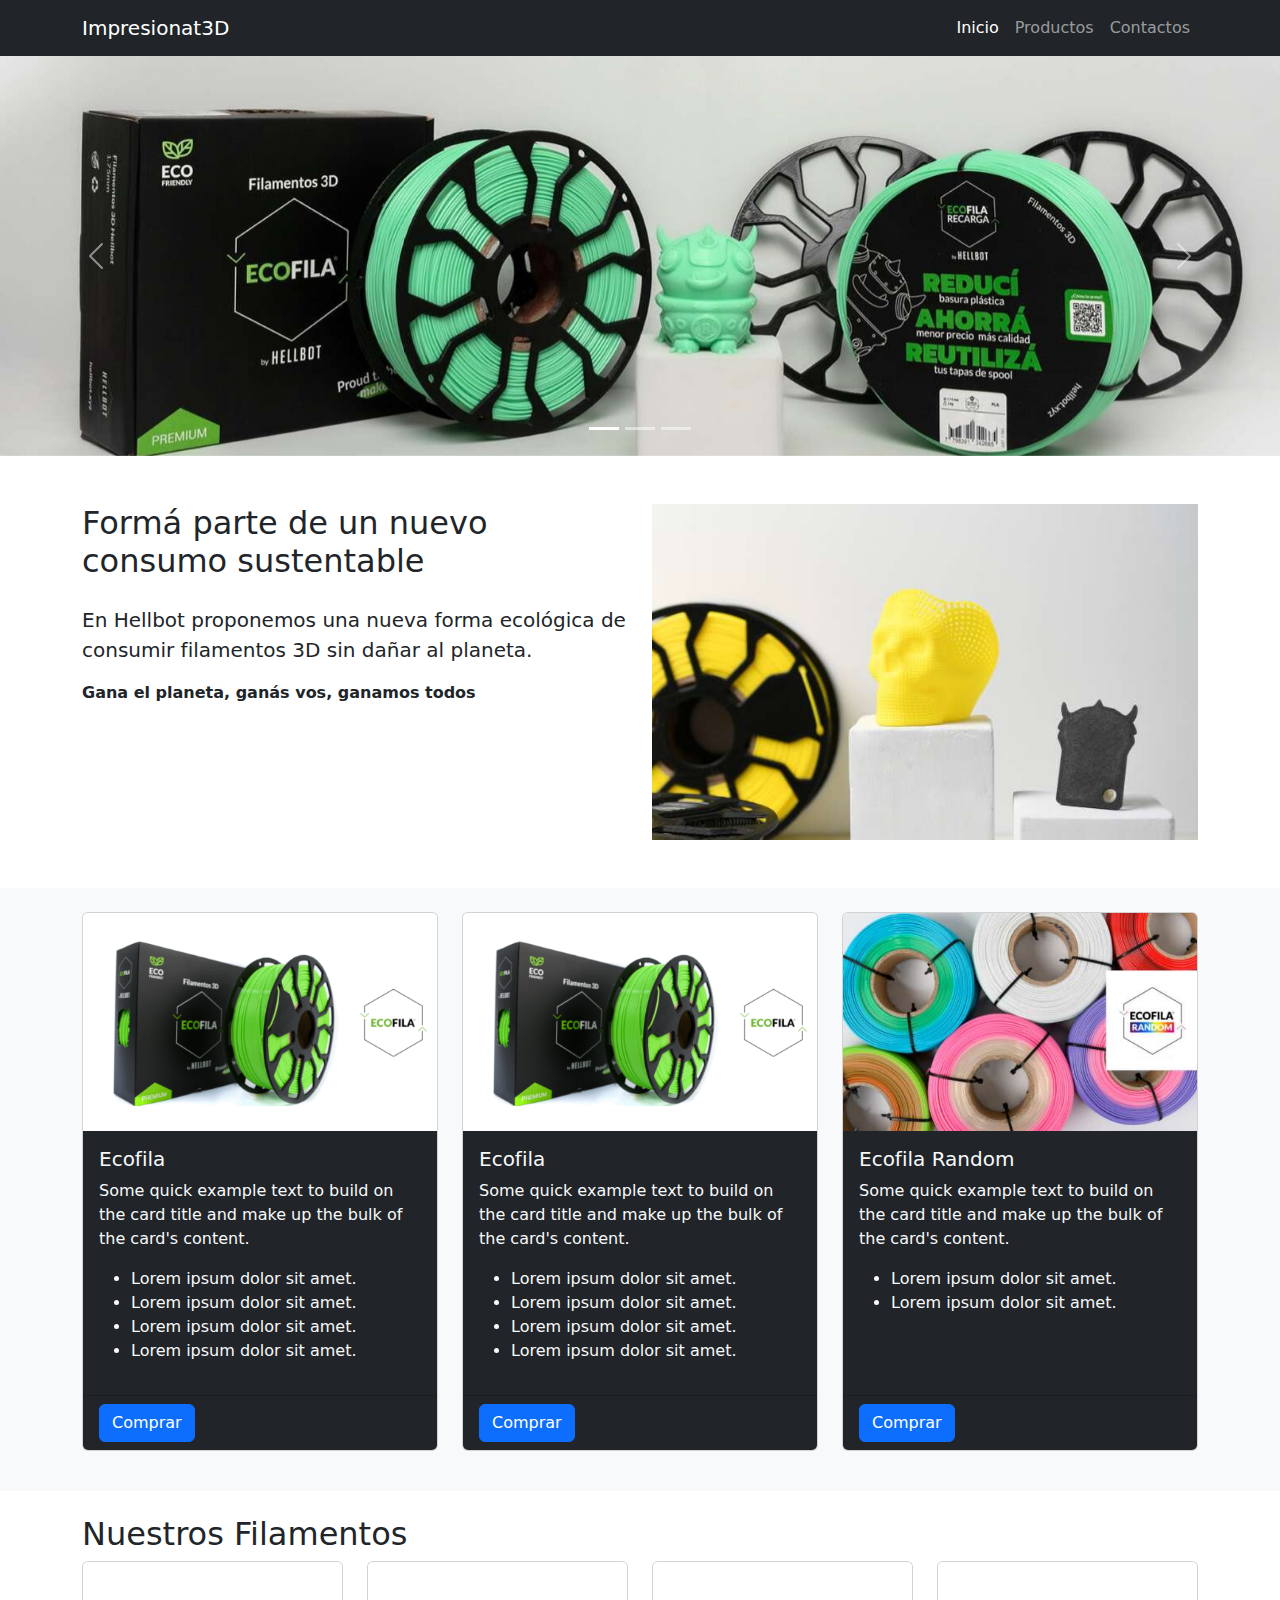
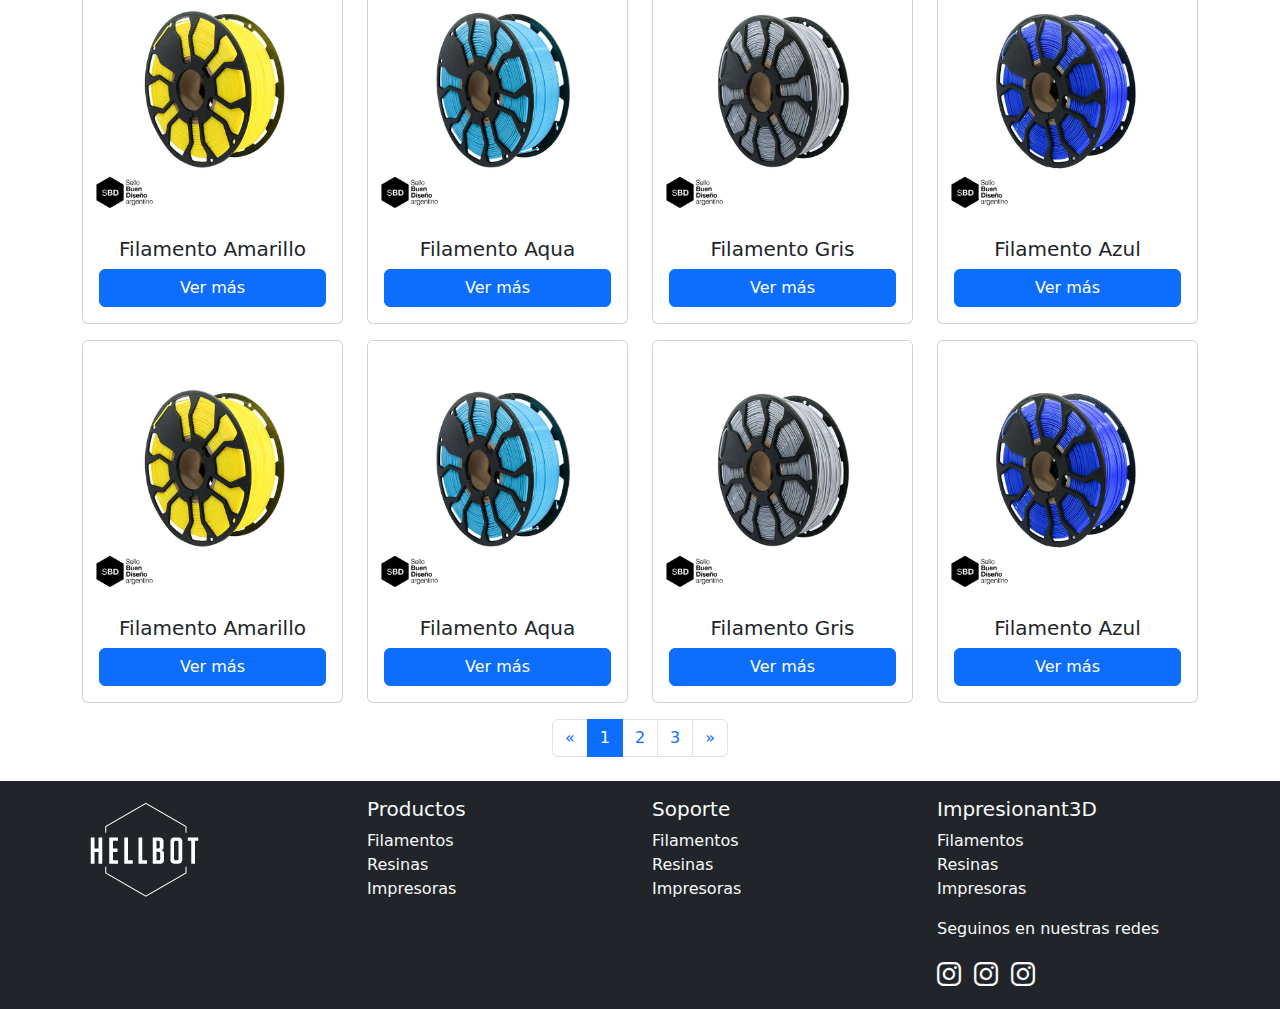
<file: index.html>
<!DOCTYPE html>
<html lang="es">
<head>
    <meta charset="UTF-8">
    <meta name="viewport" content="width=device-width, initial-scale=1.0">
    <meta name="description" content="Venta de insumos para impresoras 3D">
    <meta name="keywords" content="impresion, impresion 3D, insumos, impresoras 3D, filamento, resina, pla,petg">
    <meta name="author" content="Sebastian Agustin Maza">

    <link rel="stylesheet" href="./css/bootstrap.min.css">
    <link rel="stylesheet" href="https://cdn.jsdelivr.net/npm/bootstrap-icons@1.11.0/font/bootstrap-icons.css">
    <link rel="stylesheet" href="./css/style.css">

    <title>Impresiont3D</title>
</head>
<body>
    <header>
        <nav class="navbar navbar-expand-lg bg-dark navbar-dark">
            <div class="container">
              <a class="navbar-brand" href="index.html">Impresionat3D</a>
              <button class="navbar-toggler" type="button" data-bs-toggle="collapse" data-bs-target="#navbarSupportedContent" aria-controls="navbarSupportedContent" aria-expanded="false" aria-label="Toggle navigation">
                <span class="navbar-toggler-icon"></span>
              </button>
              <div class="collapse navbar-collapse" id="navbarSupportedContent">
                <ul class="navbar-nav ms-auto mb-2 mb-lg-0">
                  <li class="nav-item">
                    <a class="nav-link active" aria-current="page" href="index.html">Inicio</a>
                  </li>
                  <li class="nav-item">
                    <a class="nav-link" href="./pages/404.html">Productos</a>
                  </li>
                  <li class="nav-item">
                    <a class="nav-link" href="./pages/contacto.html">Contactos</a>
                  </li>
                </ul>
              </div>
            </div>
        </nav>
    </header>

    <main>
      <section id="carouselProductosPrincipales" class="carousel slide">
        <!-- Estas son las rayitas, debe coincidir con la cantidad de imagenes que tengamos -->
        <div class="carousel-indicators">
          <button type="button" data-bs-target="#carouselProductosPrincipales" data-bs-slide-to="0" class="active" aria-current="true" aria-label="Slide 1"></button>
          <button type="button" data-bs-target="#carouselProductosPrincipales" data-bs-slide-to="1" aria-label="Slide 2"></button>
          <button type="button" data-bs-target="#carouselProductosPrincipales" data-bs-slide-to="2" aria-label="Slide 3"></button>
        </div>
        <!-- Estas son las imagenes -->
        <div class="carousel-inner">
          <div class="carousel-item active">
            <img src="./img/Ecofilas-1620x1080.jpg" class="d-block w-100 carouselProductos" alt="...">
          </div>
          <div class="carousel-item">
            <img src="./img/DSC_5525-1620x1080.jpg" class="d-block w-100 carouselProductos" alt="...">
          </div>
          <div class="carousel-item">
            <img src="./img/softcolors-1620x1080.jpg" class="d-block w-100 carouselProductos" alt="...">
          </div>
        </div>
        <!-- Flechas atras y adelante -->
        <button class="carousel-control-prev" type="button" data-bs-target="#carouselProductosPrincipales" data-bs-slide="prev">
          <span class="carousel-control-prev-icon" aria-hidden="true"></span>
          <span class="visually-hidden">Previous</span>
        </button>
        <button class="carousel-control-next" type="button" data-bs-target="#carouselProductosPrincipales" data-bs-slide="next">
          <span class="carousel-control-next-icon" aria-hidden="true"></span>
          <span class="visually-hidden">Next</span>
        </button>
      </section>
      <section class="container my-5">
        <article class="row">
          <div class="col-md-6">
            <h2 class="mb-4">Formá parte de un nuevo consumo sustentable</h2>
            <p class="lead">En Hellbot proponemos una nueva forma ecológica de consumir filamentos 3D sin dañar al planeta.</p>
            <p><b>Gana el planeta, ganás vos, ganamos todos</b></p>
          </div>
          <div class="col-md-6">
            <img src="./img/petg-650x400.jpg" class="img-fluid" alt="calavera hecha con impresora 3D">
          </div>
        </article>
      </section>
      <section class="bg-light py-4">
        <div class="container">
          <article class="row justify-content-center">
            <div class="col-md-6 col-lg-4 mb-3">
              <div class="card h-100">
                <img src="./img/Ecofila-480x295.png" class="card-img-top" alt="filamento ecofila">
                <div class="card-body bg-dark text-light">
                  <h5 class="card-title">Ecofila</h5>
                  <p class="card-text">Some quick example text to build on the card title and make up the bulk of the card's content.</p>
                  <ul>
                    <li>Lorem ipsum dolor sit amet.</li>
                    <li>Lorem ipsum dolor sit amet.</li>
                    <li>Lorem ipsum dolor sit amet.</li>
                    <li>Lorem ipsum dolor sit amet.</li>
                  </ul>
                </div>
                <div class="card-footer bg-dark">
                  <a href="./pages/404.html" class="btn btn-primary">Comprar</a>
                </div>
              </div>
            </div>
            <div class="col-md-6 col-lg-4 mb-3">
              <div class="card h-100">
                <img src="./img/Ecofila-480x295.png" class="card-img-top" alt="filamento ecofila">
                <div class="card-body bg-dark text-light">
                  <h5 class="card-title">Ecofila</h5>
                  <p class="card-text">Some quick example text to build on the card title and make up the bulk of the card's content.</p>
                  <ul>
                    <li>Lorem ipsum dolor sit amet.</li>
                    <li>Lorem ipsum dolor sit amet.</li>
                    <li>Lorem ipsum dolor sit amet.</li>
                    <li>Lorem ipsum dolor sit amet.</li>
                  </ul>
                </div>
                <div class="card-footer bg-dark">
                  <a href="./pages/404.html" class="btn btn-primary">Comprar</a>
                </div>
              </div>
            </div>
            <div class="col-md-6 col-lg-4 mb-3">
              <div class="card h-100">
                <img src="./img/Ecofila-Random-480x295.jpg" class="card-img-top" alt="filamento ecofila random">
                <div class="card-body bg-dark text-light">
                  <h5 class="card-title">Ecofila Random</h5>
                  <p class="card-text">Some quick example text to build on the card title and make up the bulk of the card's content.</p>
                  <ul>
                    <li>Lorem ipsum dolor sit amet.</li>
                    <li>Lorem ipsum dolor sit amet.</li>
                  </ul>
                </div>
                <div class="card-footer bg-dark">
                  <button class="btn btn-primary" data-bs-toggle="modal" data-bs-target="#modalFilamentoColores" >Comprar</button>
                </div>
              </div>
            </div>
          </article>
        </div>
      </section>

      <section class="container my-4">
        <h2>Nuestros Filamentos</h2>
        <article class="row">
          <div class="col-md-4 col-lg-3 mb-3">
            <div class="card">
              <img src="./img/Amarillo-800x800.jpg" class="card-img-top" alt="filamento amarillo">
              <div class="card-body">
                <h5 class="card-title text-center">Filamento Amarillo</h5>
                <button class="btn btn-primary w-100" data-bs-toggle="modal" data-bs-target="#modalFilamentoAmarillo">Ver más</button>
              </div>
            </div>
          </div>
          <div class="col-md-4 col-lg-3 mb-3">
            <div class="card">
              <img src="./img/Aqua-800x800.jpg" class="card-img-top" alt="filamento aqua">
              <div class="card-body">
                <h5 class="card-title text-center">Filamento Aqua</h5>
                <button class="btn btn-primary w-100">Ver más</button>
              </div>
            </div>
          </div>
          <div class="col-md-4 col-lg-3 mb-3">
            <div class="card">
              <img src="./img/Gris-800x800.jpg" class="card-img-top" alt="filamento gris">
              <div class="card-body">
                <h5 class="card-title text-center">Filamento Gris</h5>
                <button class="btn btn-primary w-100">Ver más</button>
              </div>
            </div>
          </div>
          <div class="col-md-4 col-lg-3 mb-3">
            <div class="card">
              <img src="./img/Azul-800x800.jpg" class="card-img-top" alt="filamento azul">
              <div class="card-body">
                <h5 class="card-title text-center">Filamento Azul</h5>
                <button class="btn btn-primary w-100">Ver más</button>
              </div>
            </div>
          </div>
          <div class="col-md-4 col-lg-3 mb-3">
            <div class="card">
              <img src="./img/Amarillo-800x800.jpg" class="card-img-top" alt="filamento amarillo">
              <div class="card-body">
                <h5 class="card-title text-center">Filamento Amarillo</h5>
                <button class="btn btn-primary w-100">Ver más</button>
              </div>
            </div>
          </div>
          <div class="col-md-4 col-lg-3 mb-3">
            <div class="card">
              <img src="./img/Aqua-800x800.jpg" class="card-img-top" alt="filamento aqua">
              <div class="card-body">
                <h5 class="card-title text-center">Filamento Aqua</h5>
                <button class="btn btn-primary w-100">Ver más</button>
              </div>
            </div>
          </div>
          <div class="col-md-4 col-lg-3 mb-3">
            <div class="card">
              <img src="./img/Gris-800x800.jpg" class="card-img-top" alt="filamento gris">
              <div class="card-body">
                <h5 class="card-title text-center">Filamento Gris</h5>
                <button class="btn btn-primary w-100">Ver más</button>
              </div>
            </div>
          </div>
          <div class="col-md-4 col-lg-3 mb-3">
            <div class="card">
              <img src="./img/Azul-800x800.jpg" class="card-img-top" alt="filamento azul">
              <div class="card-body">
                <h5 class="card-title text-center">Filamento Azul</h5>
                <button class="btn btn-primary w-100">Ver más</button>
              </div>
            </div>
          </div>
        </article>
        <nav aria-label="Page navigation products">
          <ul class="pagination justify-content-center">
            <li class="page-item">
              <a class="page-link" href="#" aria-label="Previous">
                <span aria-hidden="true">&laquo;</span>
              </a>
            </li>
            <li class="page-item active"><a class="page-link" href="#">1</a></li>
            <li class="page-item"><a class="page-link" href="./pages/404.html">2</a></li>
            <li class="page-item"><a class="page-link" href="./pages/404.html">3</a></li>
            <li class="page-item">
              <a class="page-link" href="#" aria-label="Next">
                <span aria-hidden="true">&raquo;</span>
              </a>
            </li>
          </ul>
        </nav>
      </section>
    </main>

    <!-- Ventana Modal de producto de la ultima card-->
    <div class="modal fade" id="modalFilamentoColores" tabindex="-1" aria-labelledby="modalFilamentoColoresLabel" aria-hidden="true">
      <div class="modal-dialog">
        <div class="modal-content">
          <div class="modal-header">
            <h2 class="modal-title fs-5" id="modalFilamentoColoresLabel">Ecofila Random</h2>
            <button type="button" class="btn-close" data-bs-dismiss="modal" aria-label="Close"></button>
          </div>
          <div class="modal-body">
            <img src="./img/Ecofila-Random-480x295.jpg" class="img-fluid mb-3" alt="filamento ecofila random">
            <p class="lead">¿Estas seguro que deseas comprar este producto?</p>
            <p><b>Precio:</b> $5000</p>
            <label for="cantidadProducto"><b>Cantidad:</b></label>
            <input type="number" id="cantidadProducto">
          </div>
          <div class="modal-footer">
            <button type="button" class="btn btn-primary" disabled>Finalizar Compra</button>
          </div>
        </div>
      </div>
    </div>

    <!-- Ventana Modal de filamento amarillo-->
    <div class="modal fade" id="modalFilamentoAmarillo" tabindex="-1" aria-labelledby="modalFilamentoAmarilloLabel" aria-hidden="true">
      <div class="modal-dialog">
        <div class="modal-content">
          <div class="modal-header">
            <h2 class="modal-title fs-5" id="modalFilamentoAmarilloLabel">Filamento Amarillo</h2>
            <button type="button" class="btn-close" data-bs-dismiss="modal" aria-label="Close"></button>
          </div>
          <div class="modal-body">
            <img src="./img/Amarillo-800x800.jpg" class="img-fluid mb-3" alt="filamento amarillo">
            <p class="lead">Lorem ipsum dolor sit amet consectetur adipisicing elit. Expedita voluptatum asperiores corrupti fuga pariatur minus earum voluptatem rem vero facilis error, ut sint quibusdam minima est iste. Doloremque, voluptates. Cupiditate.</p>
          </div>
        </div>
      </div>
    </div>

    <footer class="bg-dark text-light py-3">
        <div class="container">
            <div class="row">
                <div class="col-md-12 col-lg-3 text-center text-lg-start">
                  <img src="./img/logo-footer.png" alt="logo de TecnoFilament">
                </div>                
                <div class="col-md-4 col-lg-3 text-center text-md-start">
                  <h5>Productos</h5>
                  <ul class="list-unstyled">
                    <li>Filamentos</li>
                    <li>Resinas</li>
                    <li>Impresoras</li>
                  </ul>
                </div>                
                <div class="col-md-4 col-lg-3 text-center text-md-start">
                  <h5>Soporte</h5>
                  <ul class="list-unstyled">
                    <li>Filamentos</li>
                    <li>Resinas</li>
                    <li>Impresoras</li>
                  </ul>
                </div>                
                <div class="col-md-4 col-lg-3 text-center text-md-start">
                  <h5>Impresionant3D</h5>
                  <ul class="list-unstyled">
                    <li>Filamentos</li>
                    <li>Resinas</li>
                    <li>Impresoras</li>
                  </ul>
                  <p>Seguinos en nuestras redes</p>
                  <a href="#" class="link-light"><i class="bi bi-instagram fs-4"></i></a>
                  <a href="#" class="link-light mx-2"><i class="bi bi-instagram fs-4"></i></a>
                  <a href="#" class="link-light"><i class="bi bi-instagram fs-4"></i></a>
                </div>                
            </div>
        </div>
    </footer>

    <script src="./js/bootstrap.min.js"></script>
</body>
</html>
</file>
<file: css/style.css>
body{
    min-height: 100vh;
    display: flex;
    flex-direction: column;
}

main{
    flex-grow: 1;
}

.carouselProductos{
    height: 400px;
    object-fit: cover;
}

/* Error */
.error-container{
    text-align: center;
    margin-top: 100px;
}

.error-code{
    font-size: 120px;
    font-weight: bold;
    color: #dc3545;
}
</file>
